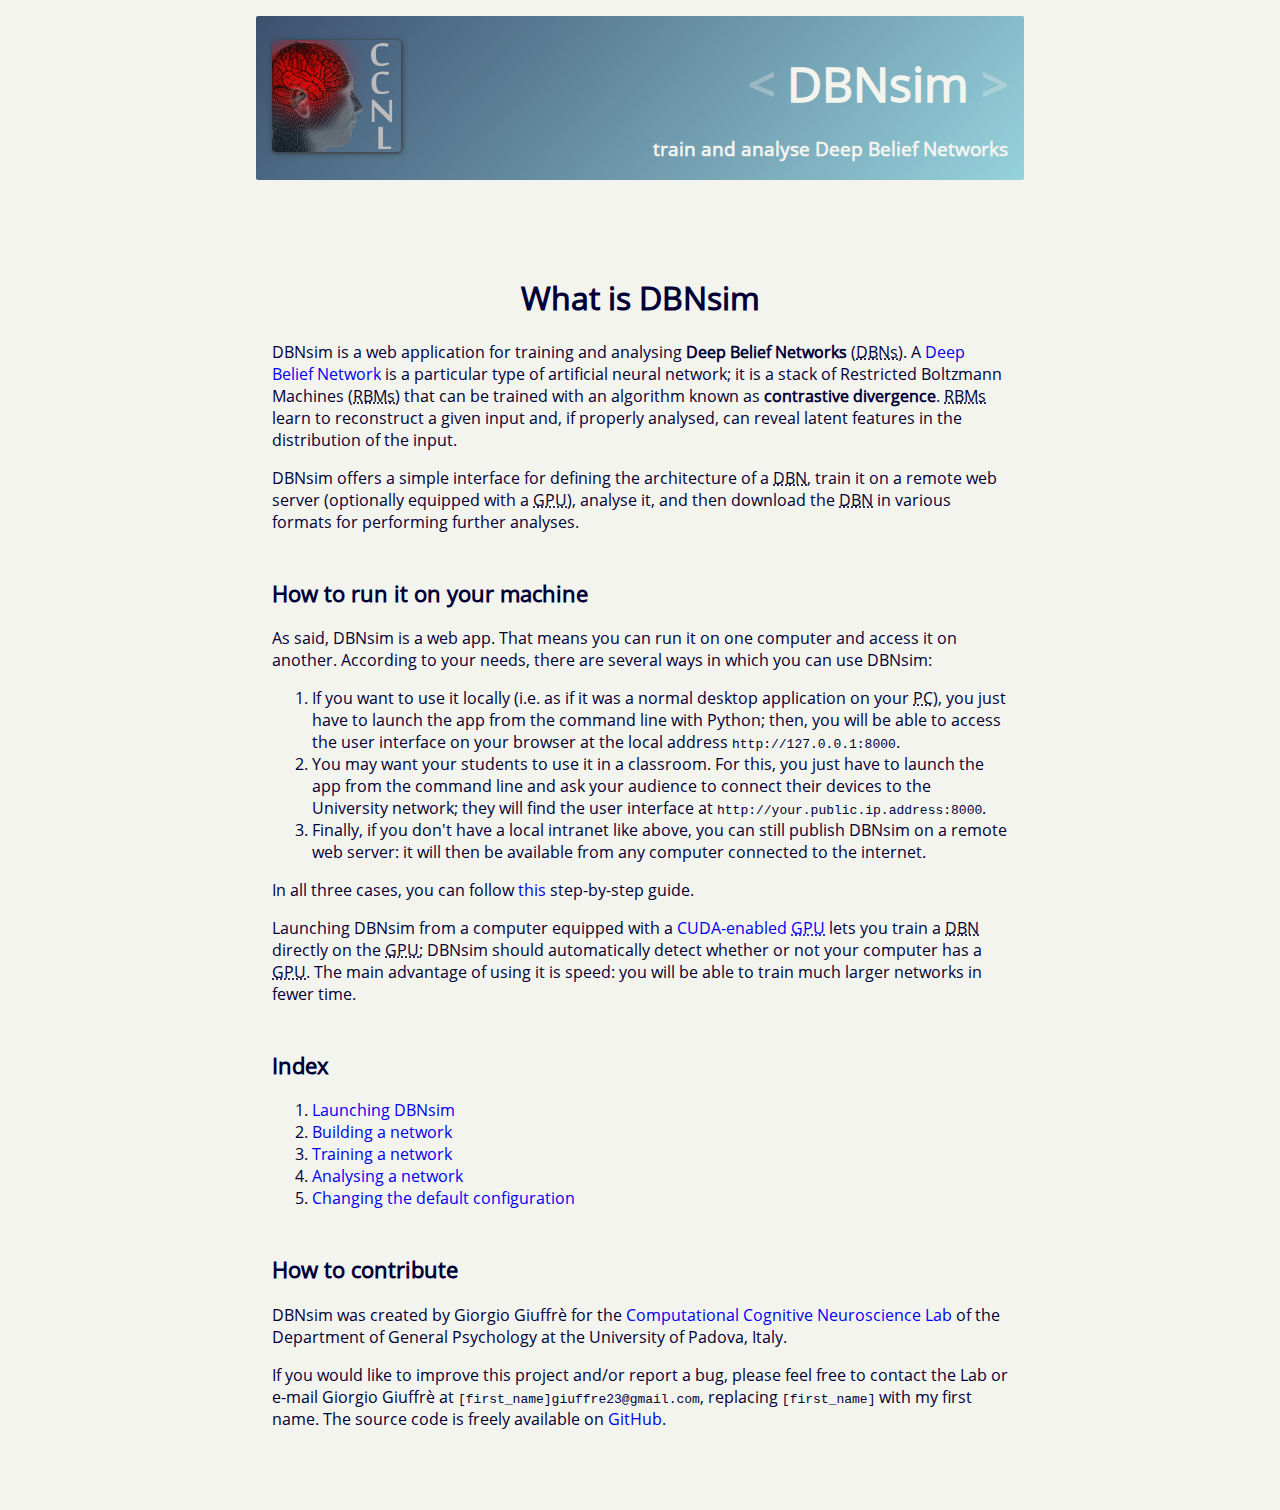
<file: docs/index.html>
<!DOCTYPE html PUBLIC "-//W3C//DTD XHTML 1.0 Strict//EN" "http://www.w3.org/TR/xhtml1/DTD/xhtml1-strict.dtd">

<html xmlns="http://www.w3.org/1999/xhtml" xml:lang="en" lang="en">
<head>
	<title>home - DBNsim</title>
	<meta http-equiv="Content-Type" content="text/html; charset=UTF-8" />
	<meta name="author" content="Giorgio Giuffrè" />
	<meta name="keywords" content="DBNsim, user, manual, docs, documentation, DBN" />
	<meta name="viewport" content="width=device-width, initial-scale=1.0" />
	<link rel="shortcut icon" type="image/x-icon" href="img/CCNL.ico" />
	<link rel="stylesheet" type="text/css" href="main.css" />
	<link rel="next" href="01_launching.html" />
</head>

<body id="index">

	<div id="header">
		<a href="http://ccnl.psy.unipd.it" target="_"><img id="logo" src="img/CCNL_1.png" alt="CCNL logo" /></a>
		<h1>
			<span class="prev">&lt;</span>
			DBNsim
			<a class="next" title="next" href="01_launching.html">&gt;</a>
		</h1>
		<h2>train and analyse Deep Belief Networks</h2>
	</div>

	<div id="content">
		<h1>What is DBNsim</h1>

		<p>DBNsim is a web application for training and analysing <strong>Deep Belief Networks</strong> (<abbr title="Deep Belief Networks">DBNs</abbr>). A <a target="_" href="http://www.scholarpedia.org/article/Deep_belief_networks">Deep Belief Network</a> is a particular type of artificial neural network; it is a stack of Restricted Boltzmann Machines (<abbr title="Restricted Boltzmann Machines">RBMs</abbr>) that can be trained with an algorithm known as <strong>contrastive divergence</strong>. <abbr title="Restricted Boltzmann Machines">RBMs</abbr> learn to reconstruct a given input and, if properly analysed, can reveal latent features in the distribution of the input.</p>
		<p>DBNsim offers a simple interface for defining the architecture of a <abbr title="Deep Belief Network">DBN</abbr>, train it on a remote web server (optionally equipped with a <abbr title="Graphical Processing Unit">GPU</abbr>), analyse it, and then download the <abbr title="Deep Belief Network">DBN</abbr> in various formats for performing further analyses.</p>

		<h2>How to run it on your machine</h2>
		<p>As said, DBNsim is a web app. That means you can run it on one computer and access it on another. According to your needs, there are several ways in which you can use DBNsim:</p>
		<ol>
			<li>If you want to use it locally (i.e. as if it was a normal desktop application on your <abbr title="Personal Computer">PC</abbr>), you just have to launch the app from the command line with Python; then, you will be able to access the user interface on your browser at the local address <code>http://127.0.0.1:8000</code>.</li>
			<li>You may want your students to use it in a classroom. For this, you just have to launch the app from the command line and ask your audience to connect their devices to the University network; they will find the user interface at <code>http://your.public.ip.address:8000</code>.</li>
			<li>Finally, if you don't have a local intranet like above, you can still publish DBNsim on a remote web server: it will then be available from any computer connected to the internet.</li>
		</ol>
		<p>In all three cases, you can follow <a href="01_launching.html#install">this</a> step-by-step guide.</p>
		<p>Launching DBNsim from a computer equipped with a <a target="_" href="https://en.wikipedia.org/wiki/CUDA">CUDA-enabled <abbr title="Graphical Processing Unit">GPU</abbr></a> lets you train a <abbr title="Deep Belief Network">DBN</abbr> directly on the <abbr title="Graphical Processing Unit">GPU</abbr>; DBNsim should automatically detect whether or not your computer has a <abbr title="Graphical Processing Unit">GPU</abbr>. The main advantage of using it is speed: you will be able to train much larger networks in fewer time.</p>

		<h2>Index</h2>
		<ol id="nav">
			<li><a href="01_launching.html">Launching DBNsim</a></li>
			<li><a href="02_building.html">Building a network</a></li>
			<li><a href="03_training.html">Training a network</a></li>
			<li><a href="04_analysing.html">Analysing a network</a></li>
			<li><a href="05_admin.html">Changing the default configuration</a></li>
		</ol>

		<h2>How to contribute</h2>
		<p>DBNsim was created by Giorgio Giuffrè for the <a href="http://ccnl.psy.unipd.it" target="_">Computational Cognitive Neuroscience Lab</a> of the Department of General Psychology at the University of Padova, Italy.</p>
		<p>If you would like to improve this project and/or report a bug, please feel free to contact the Lab or e-mail Giorgio Giuffrè at <code>[first_name]giuffre23@gmail.com</code>, replacing <code>[first_name]</code> with my first name. The source code is freely available on <a href="https://github.com/ggiuffre/DBNsim">GitHub</a>.</p>
	</div>

</body>
</html>
</file>
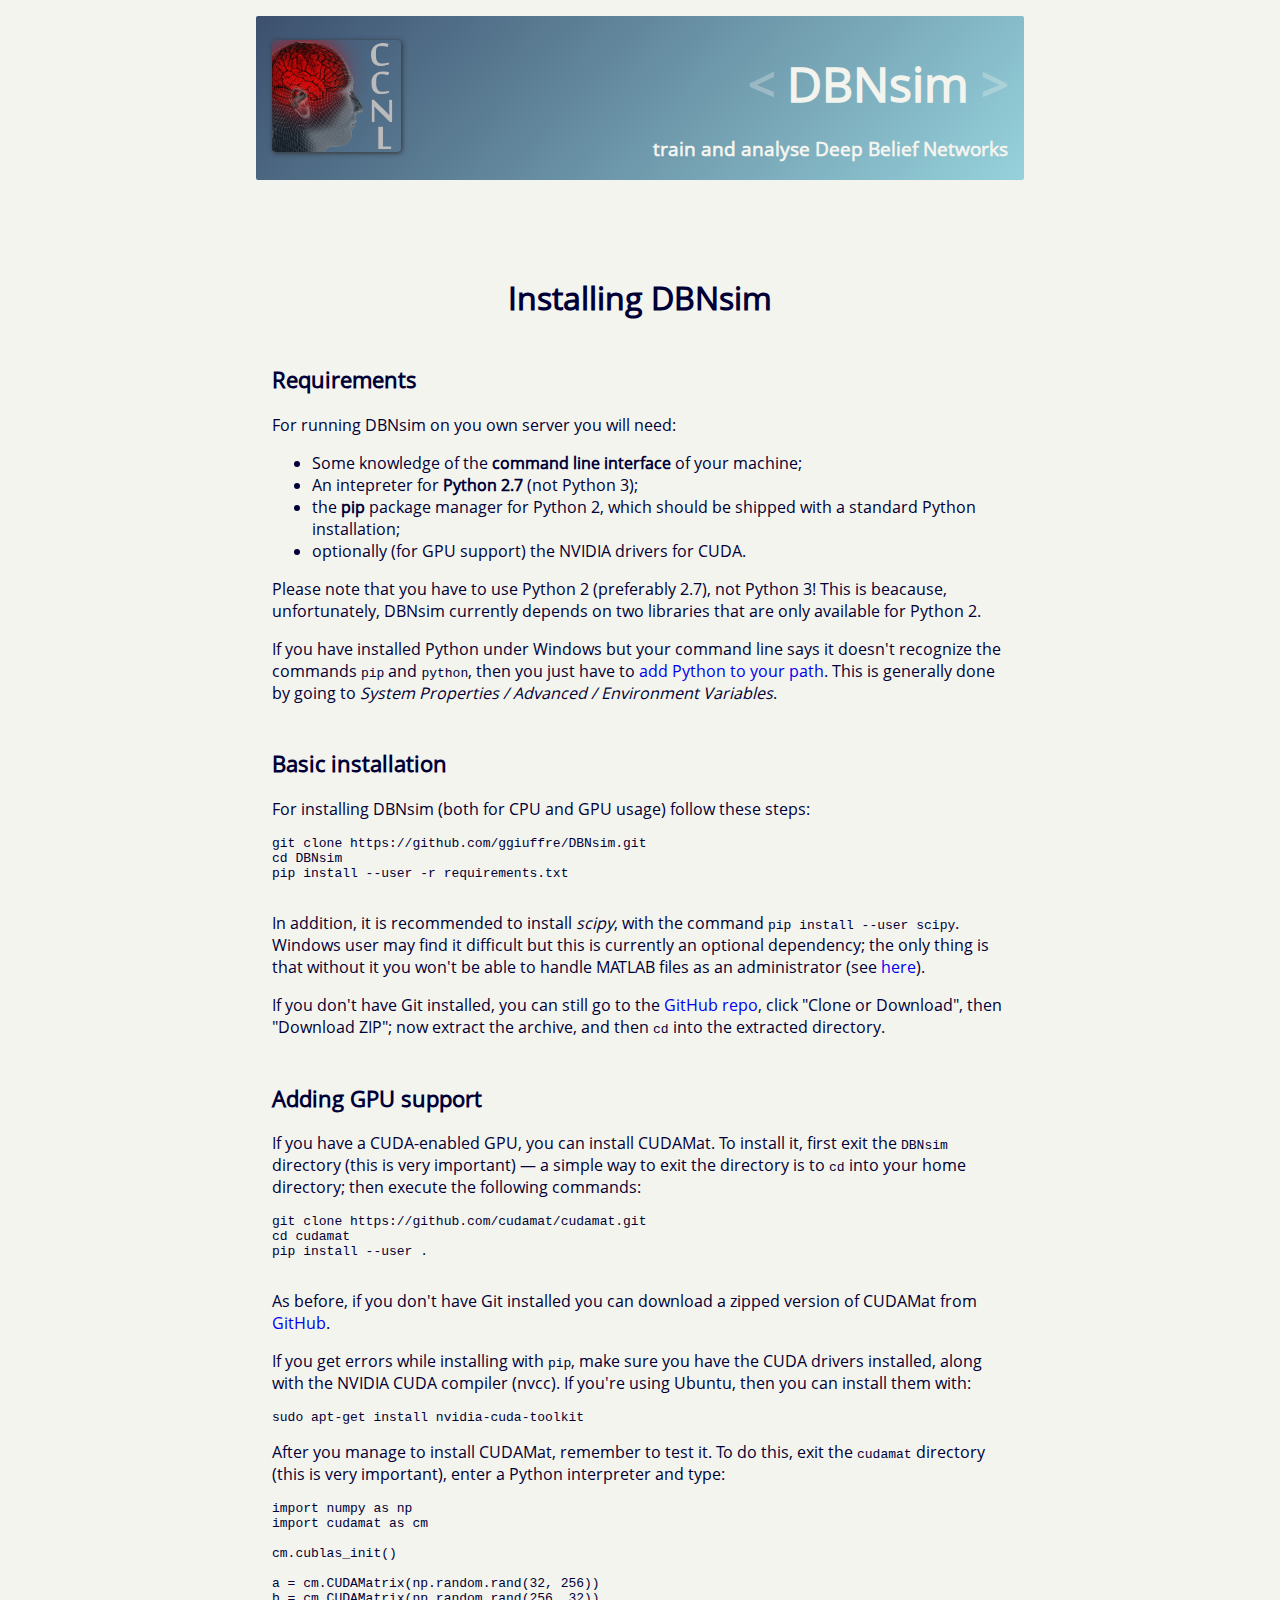
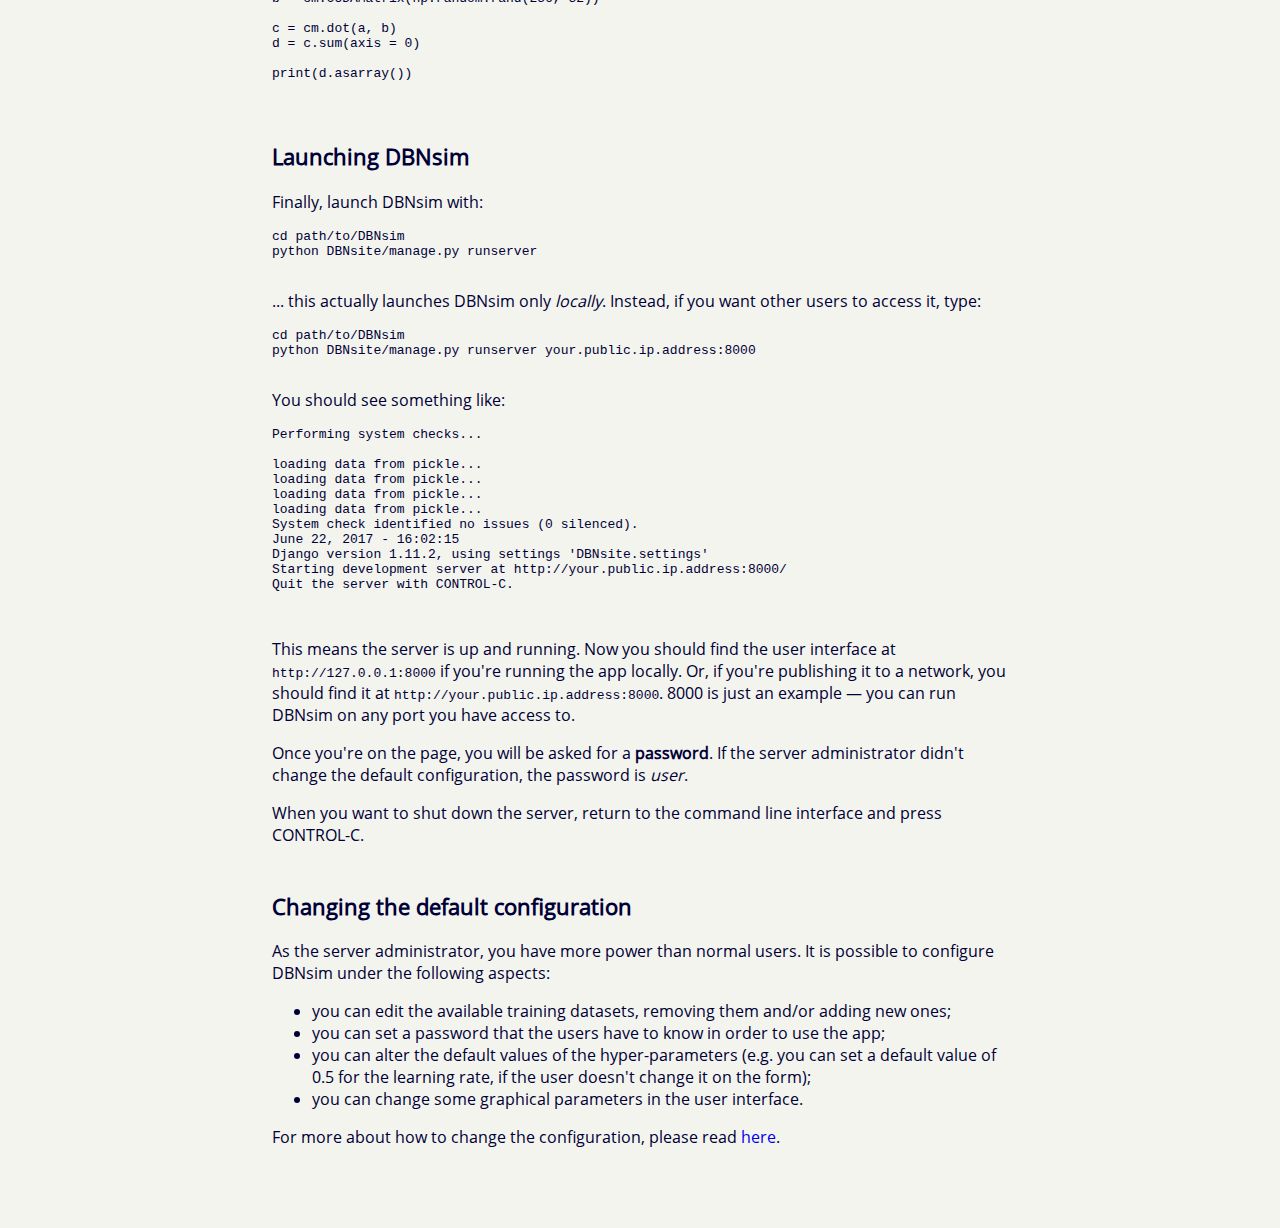
<file: docs/01_launching.html>
<?xml version="1.0" encoding="UTF-8"?>
<!DOCTYPE html PUBLIC "-//W3C//DTD XHTML 1.0 Strict//EN" "http://www.w3.org/TR/xhtml1/DTD/xhtml1-strict.dtd">

<html xmlns="http://www.w3.org/1999/xhtml" xml:lang="en" lang="en">
<head>
	<title>Installation - DBNsim</title>
	<meta http-equiv="Content-Type" content="text/html; charset=UTF-8" />
	<meta name="author" content="FIUP" />
	<meta name="keywords" content="DBNsim, user, manual, docs, install, DBN" />
	<meta name="viewport" content="width=device-width, initial-scale=1.0" />
	<link rel="shortcut icon" type="image/x-icon" href="img/CCNL.ico" />
	<link rel="stylesheet" type="text/css" href="main.css" />
	<link rel="next" href="02_building.html" />
</head>

<body>

	<div id="header">
		<a href="http://ccnl.psy.unipd.it" target="_"><img id="logo" src="img/CCNL_1.png" alt="CCNL logo" /></a>
		<h1>
			<a class="prev" title="previous" href="index.html">&lt;</a>
			<a href="index.html" title="Home">DBNsim</a>
			<a class="next" title="next" href="02_building.html">&gt;</a>
		</h1>
		<h2>train and analyse Deep Belief Networks</h2>
	</div>

	<div id="content">
		<h1>Installing DBNsim</h1>

		<h2>Requirements</h2>
		<p>For running DBNsim on you own server you will need:</p>
		<ul>
			<li>Some knowledge of the <strong>command line interface</strong> of your machine;</li>
			<li>An intepreter for <strong>Python 2.7</strong> (not Python 3);</li>
			<li>the <strong>pip</strong> package manager for Python 2, which should be shipped with a standard Python installation;</li>
			<li>optionally (for GPU support) the NVIDIA drivers for CUDA.</li>
		</ul>
		<p>Please note that you have to use Python 2 (preferably 2.7), not Python 3! This is beacause, unfortunately, DBNsim currently depends on two libraries that are only available for Python 2.</p>
		<p>If you have installed Python under Windows but your command line says it doesn't recognize the commands <code>pip</code> and <code>python</code>, then you just have to <a href="https://www.google.com/search?q=windows+add+python+path+-pythonpath" target="_">add Python to your path</a>. This is generally done by going to <em>System Properties / Advanced / Environment Variables</em>.</p>

		<h2 id="install">Basic installation</h2>
		<p>For installing DBNsim (both for CPU and GPU usage) follow these steps:</p>
		<pre>
git clone https://github.com/ggiuffre/DBNsim.git
cd DBNsim
pip install --user -r requirements.txt
		</pre>
		<p>In addition, it is recommended to install <em>scipy</em>, with the command <code>pip install --user scipy</code>. Windows user may find it difficult but this is currently an optional dependency; the only thing is that without it you won't be able to handle MATLAB files as an administrator (see <a href="05_admin.html">here</a>).</p>
		<p>If you don't have Git installed, you can still go to the <a target="_" href="https://github.com/ggiuffre/DBNsim">GitHub repo</a>, click &quot;Clone or Download&quot;, then &quot;Download ZIP&quot;; now extract the archive, and then <code>cd</code> into the extracted directory.</p>

		<h2>Adding GPU support</h2>
		<p>If you have a CUDA-enabled GPU, you can install CUDAMat. To install it, first exit the <code>DBNsim</code> directory (this is very important) &mdash; a simple way to exit the directory is to <code>cd</code> into your home directory; then execute the following commands:</p>
		<pre>
git clone https://github.com/cudamat/cudamat.git
cd cudamat
pip install --user .
		</pre>
		<p>As before, if you don't have Git installed you can download a zipped version of CUDAMat from <a target="_" href="https://github.com/cudamat/cudamat">GitHub</a>.</p>
		<p>If you get errors while installing with <code>pip</code>, make sure you have the CUDA drivers installed, along with the NVIDIA CUDA compiler (nvcc). If you're using Ubuntu, then you can install them with:</p>
		<pre>sudo apt-get install nvidia-cuda-toolkit</pre>
		<p>After you manage to install CUDAMat, remember to test it. To do this, exit the <code>cudamat</code> directory (this is very important), enter a Python interpreter and type:</p>
		<pre>
import numpy as np
import cudamat as cm

cm.cublas_init()

a = cm.CUDAMatrix(np.random.rand(32, 256))
b = cm.CUDAMatrix(np.random.rand(256, 32))

c = cm.dot(a, b)
d = c.sum(axis = 0)

print(d.asarray())
		</pre>

		<h2>Launching DBNsim</h2>
		<p>Finally, launch DBNsim with:</p>
		<pre>
cd path/to/DBNsim
python DBNsite/manage.py runserver
		</pre>
		<p>... this actually launches DBNsim only <em>locally</em>. Instead, if you want other users to access it, type:</p>
		<pre>
cd path/to/DBNsim
python DBNsite/manage.py runserver your.public.ip.address:8000
		</pre>
		<p>You should see something like:</p>
		<pre>
Performing system checks...

loading data from pickle...
loading data from pickle...
loading data from pickle...
loading data from pickle...
System check identified no issues (0 silenced).
June 22, 2017 - 16:02:15
Django version 1.11.2, using settings 'DBNsite.settings'
Starting development server at http://your.public.ip.address:8000/
Quit the server with CONTROL-C.

		</pre>
		<p>This means the server is up and running. Now you should find the user interface at <code>http://127.0.0.1:8000</code> if you're running the app locally. Or, if you're publishing it to a network, you should find it at <code>http://your.public.ip.address:8000</code>. 8000 is just an example &mdash; you can run DBNsim on any port you have access to.</p>
		<p>Once you're on the page, you will be asked for a <strong>password</strong>. If the server administrator didn't change the default configuration, the password is <em>user</em>.</p>
		<p>When you want to shut down the server, return to the command line interface and press CONTROL-C.</p>

		<h2>Changing the default configuration</h2>
		<p>As the server administrator, you have more power than normal users. It is possible to configure DBNsim under the following aspects:</p>
		<ul>
			<li>you can edit the available training datasets, removing them and/or adding new ones;</li>
			<li>you can set a password that the users have to know in order to use the app;</li>
			<li>you can alter the default values of the hyper-parameters (e.g. you can set a default value of 0.5 for the learning rate, if the user doesn't change it on the form);</li>
			<li>you can change some graphical parameters in the user interface.</li>
		</ul>
		<p>For more about how to change the configuration, please read <a href="05_admin.html">here</a>.</p>
	</div>

</body>
</html>
</file>
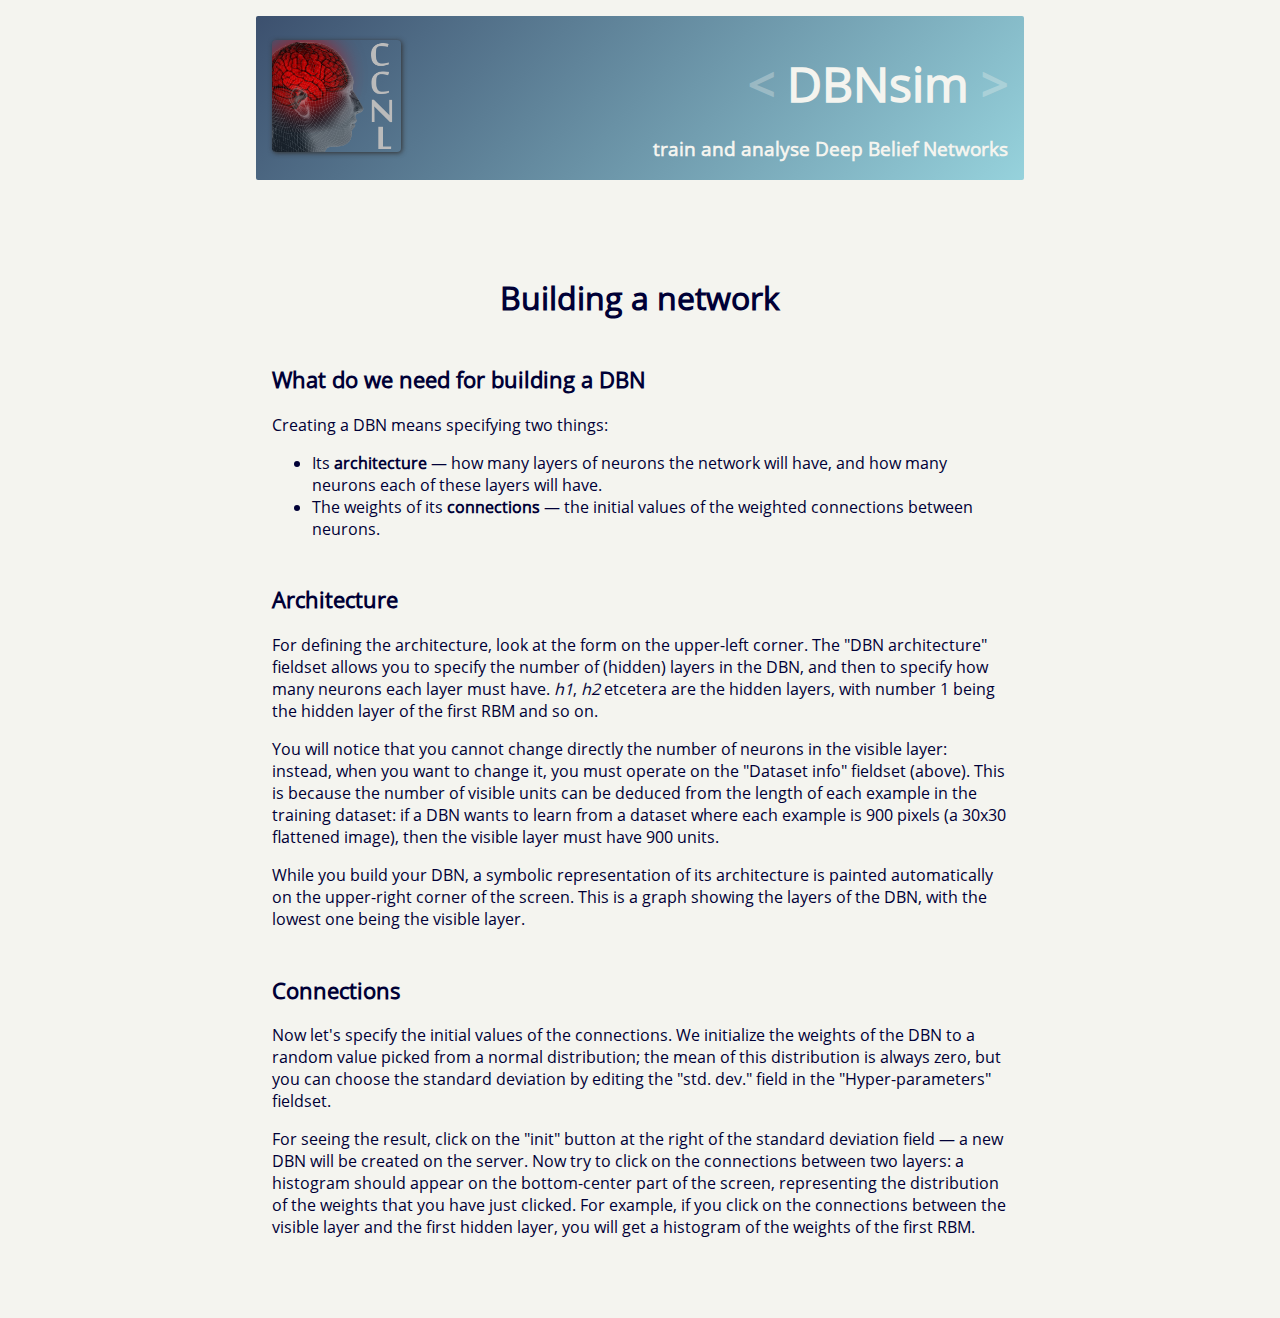
<file: docs/02_building.html>
<?xml version="1.0" encoding="UTF-8"?>
<!DOCTYPE html PUBLIC "-//W3C//DTD XHTML 1.0 Strict//EN" "http://www.w3.org/TR/xhtml1/DTD/xhtml1-strict.dtd">

<html xmlns="http://www.w3.org/1999/xhtml" xml:lang="en" lang="en">
<head>
	<title>Building a network - DBNsim</title>
	<meta http-equiv="Content-Type" content="text/html; charset=UTF-8" />
	<meta name="author" content="FIUP" />
	<meta name="keywords" content="DBNsim, user, manual, docs, build, DBN" />
	<meta name="viewport" content="width=device-width, initial-scale=1.0" />
	<link rel="shortcut icon" type="image/x-icon" href="img/CCNL.ico" />
	<link rel="stylesheet" type="text/css" href="main.css" />
	<link rel="prev" href="01_launching.html" />
	<link rel="next" href="03_training.html" />
</head>

<body>

	<div id="header">
		<a href="http://ccnl.psy.unipd.it" target="_"><img id="logo" src="img/CCNL_1.png" alt="CCNL logo" /></a>
		<h1>
			<a class="prev" title="previous" href="01_launching.html">&lt;</a>
			<a href="index.html" title="Home">DBNsim</a>
			<a class="next" title="next" href="03_training.html">&gt;</a>
		</h1>
		<h2>train and analyse Deep Belief Networks</h2>
	</div>

	<div id="content">
		<h1>Building a network</h1>

		<h2>What do we need for building a DBN</h2>
		<p>Creating a DBN means specifying two things:</p>
		<ul>
			<li>Its <strong>architecture</strong> &mdash; how many layers of neurons the network will have, and how many neurons each of these layers will have.</li>
			<li>The weights of its <strong>connections</strong> &mdash; the initial values of the weighted connections between neurons.</li>
		</ul>

		<h2>Architecture</h2>
		<p>For defining the architecture, look at the form on the upper-left corner. The &quot;DBN architecture&quot; fieldset allows you to specify the number of (hidden) layers in the DBN, and then to specify how many neurons each layer must have. <em>h1</em>, <em>h2</em> etcetera are the hidden layers, with number 1 being the hidden layer of the first RBM and so on.</p>
		<p>You will notice that you cannot change directly the number of neurons in the visible layer: instead, when you want to change it, you must operate on the &quot;Dataset info&quot; fieldset (above). This is because the number of visible units can be deduced from the length of each example in the training dataset: if a DBN wants to learn from a dataset where each example is 900 pixels (a 30x30 flattened image), then the visible layer must have 900 units.</p>
		<p>While you build your DBN, a symbolic representation of its architecture is painted automatically on the upper-right corner of the screen. This is a graph showing the layers of the DBN, with the lowest one being the visible layer.</p>

		<h2>Connections</h2>
		<p>Now let's specify the initial values of the connections. We initialize the weights of the DBN to a random value picked from a normal distribution; the mean of this distribution is always zero, but you can choose the standard deviation by editing the &quot;std. dev.&quot; field in the &quot;Hyper-parameters&quot; fieldset.</p>
		<p>For seeing the result, click on the &quot;init&quot; button at the right of the standard deviation field &mdash; a new DBN will be created on the server. Now try to click on the connections between two layers: a histogram should appear on the bottom-center part of the screen, representing the distribution of the weights that you have just clicked. For example, if you click on the connections between the visible layer and the first hidden layer, you will get a histogram of the weights of the first RBM.</p>
	</div>

</body>
</html>
</file>
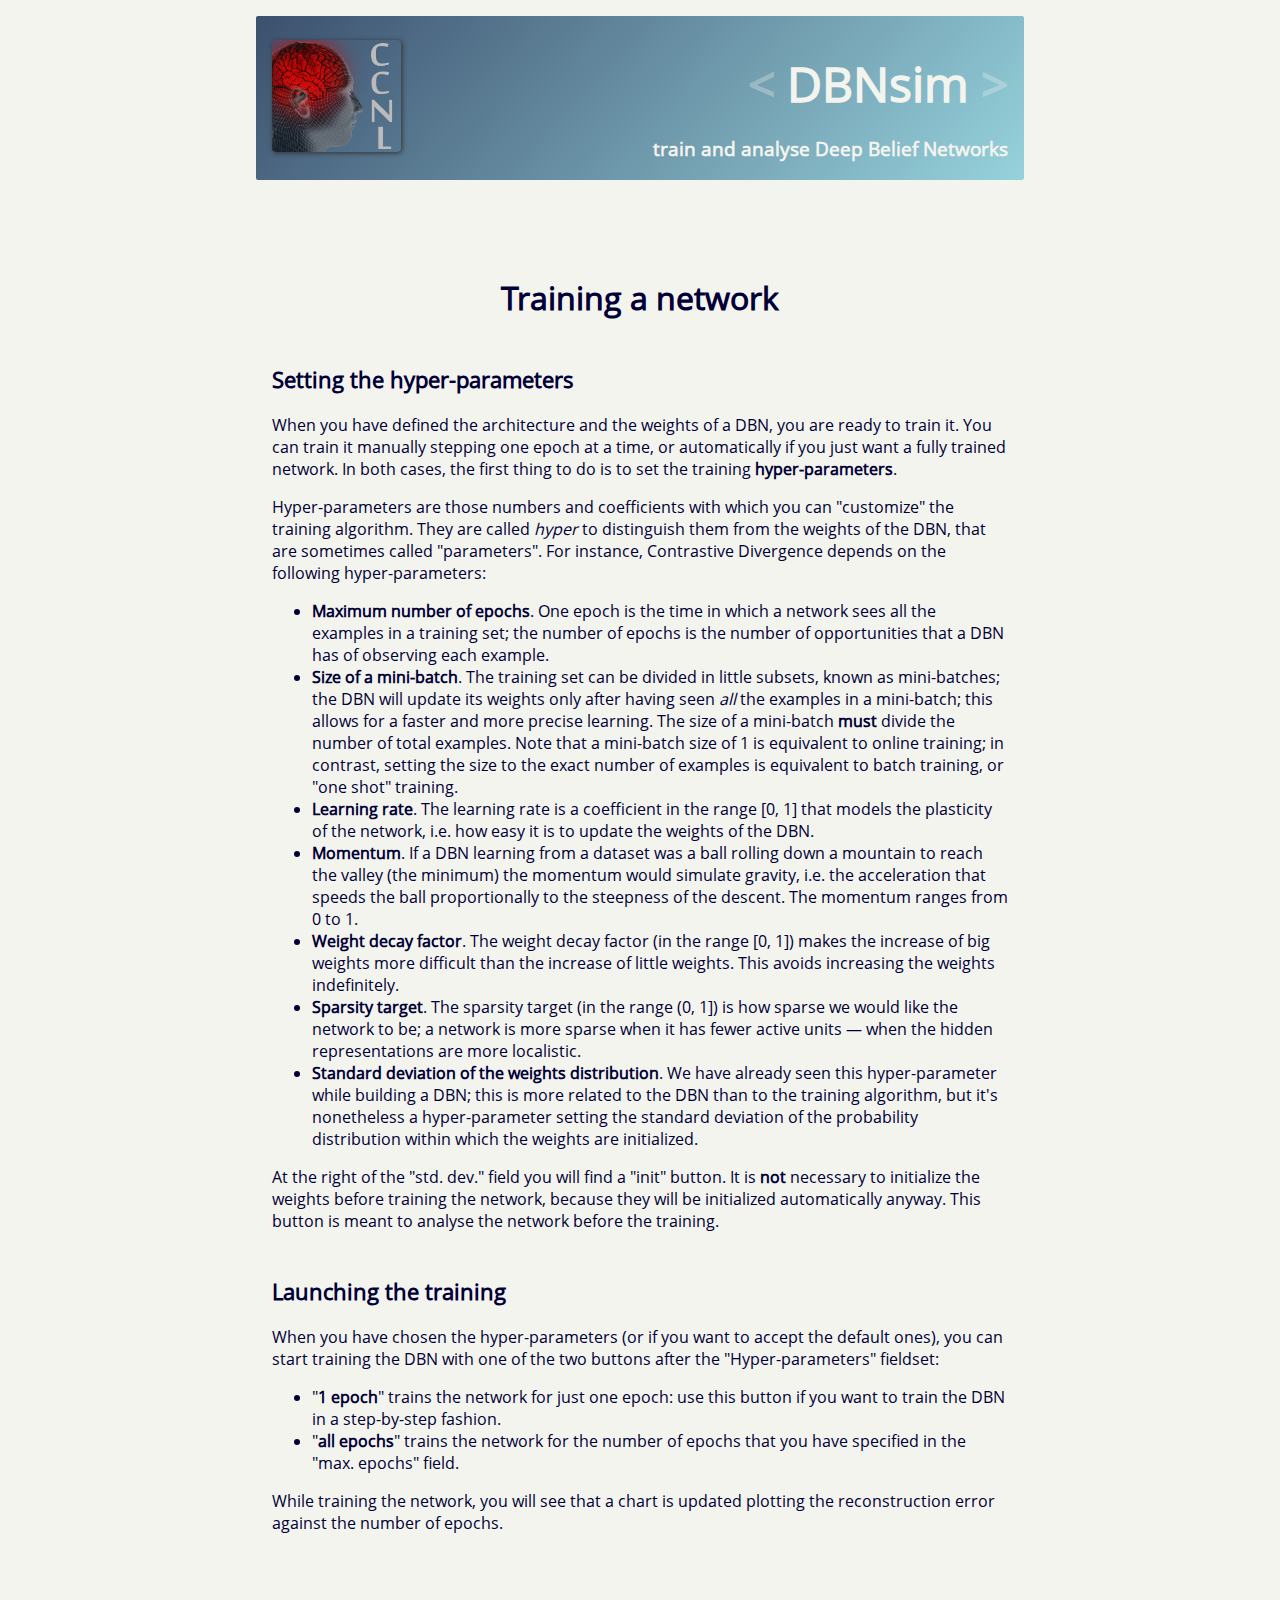
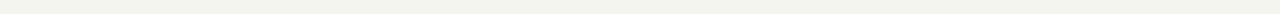
<file: docs/03_training.html>
<?xml version="1.0" encoding="UTF-8"?>
<!DOCTYPE html PUBLIC "-//W3C//DTD XHTML 1.0 Strict//EN" "http://www.w3.org/TR/xhtml1/DTD/xhtml1-strict.dtd">

<html xmlns="http://www.w3.org/1999/xhtml" xml:lang="en" lang="en">
<head>
	<title>Training a network - DBNsim</title>
	<meta http-equiv="Content-Type" content="text/html; charset=UTF-8" />
	<meta name="author" content="FIUP" />
	<meta name="keywords" content="DBNsim, user, manual, docs, train, DBN" />
	<meta name="viewport" content="width=device-width, initial-scale=1.0" />
	<link rel="shortcut icon" type="image/x-icon" href="img/CCNL.ico" />
	<link rel="stylesheet" type="text/css" href="main.css" />
	<link rel="prev" href="02_building.html" />
	<link rel="next" href="04_analysing.html" />
</head>

<body>

	<div id="header">
		<a href="http://ccnl.psy.unipd.it" target="_"><img id="logo" src="img/CCNL_1.png" alt="CCNL logo" /></a>
		<h1>
			<a class="prev" title="previous" href="02_building.html">&lt;</a>
			<a href="index.html" title="Home">DBNsim</a>
			<a class="next" title="next" href="04_analysing.html">&gt;</a>
		</h1>
		<h2>train and analyse Deep Belief Networks</h2>
	</div>

	<div id="content">
		<h1>Training a network</h1>

		<h2>Setting the hyper-parameters</h2>
		<p>When you have defined the architecture and the weights of a DBN, you are ready to train it. You can train it manually stepping one epoch at a time, or automatically if you just want a fully trained network. In both cases, the first thing to do is to set the training <strong>hyper-parameters</strong>.</p>
		<p>Hyper-parameters are those numbers and coefficients with which you can &quot;customize&quot; the training algorithm. They are called <em>hyper</em> to distinguish them from the weights of the DBN, that are sometimes called &quot;parameters&quot;. For instance, Contrastive Divergence depends on the following hyper-parameters:</p>
		<ul>
			<li><strong>Maximum number of epochs</strong>. One epoch is the time in which a network sees all the examples in a training set; the number of epochs is the number of opportunities that a DBN has of observing each example.</li>
			<li><strong>Size of a mini-batch</strong>. The training set can be divided in little subsets, known as mini-batches; the DBN will update its weights only after having seen <em>all</em> the examples in a mini-batch; this allows for a faster and more precise learning. The size of a mini-batch <strong>must</strong> divide the number of total examples. Note that a mini-batch size of 1 is equivalent to online training; in contrast, setting the size to the exact number of examples is equivalent to batch training, or &quot;one shot&quot; training.</li>
			<li><strong>Learning rate</strong>. The learning rate is a coefficient in the range [0, 1] that models the plasticity of the network, i.e. how easy it is to update the weights of the DBN.</li>
			<li><strong>Momentum</strong>. If a DBN learning from a dataset was a ball rolling down a mountain to reach the valley (the minimum) the momentum would simulate gravity, i.e. the acceleration that speeds the ball proportionally to the steepness of the descent. The momentum ranges from 0 to 1.</li>
			<li><strong>Weight decay factor</strong>. The weight decay factor (in the range [0, 1]) makes the increase of big weights more difficult than the increase of little weights. This avoids increasing the weights indefinitely.</li>
			<li><strong>Sparsity target</strong>. The sparsity target (in the range (0, 1]) is how sparse we would like the network to be; a network is more sparse when it has fewer active units &mdash; when the hidden representations are more localistic.</li>
			<li><strong>Standard deviation of the weights distribution</strong>. We have already seen this hyper-parameter while building a DBN; this is more related to the DBN than to the training algorithm, but it's nonetheless a hyper-parameter setting the standard deviation of the probability distribution within which the weights are initialized.</li>
		</ul>
		<p>At the right of the &quot;std. dev.&quot; field you will find a &quot;init&quot; button. It is <strong>not</strong> necessary to initialize the weights before training the network, because they will be initialized automatically anyway. This button is meant to analyse the network before the training.</p>

		<h2>Launching the training</h2>
		<p>When you have chosen the hyper-parameters (or if you want to accept the default ones), you can start training the DBN with one of the two buttons after the &quot;Hyper-parameters&quot; fieldset:</p>
		<ul>
			<li>&quot;<strong>1 epoch</strong>&quot; trains the network for just one epoch: use this button if you want to train the DBN in a step-by-step fashion.</li>
			<li>&quot;<strong>all epochs</strong>&quot; trains the network for the number of epochs that you have specified in the &quot;max. epochs&quot; field.</li>
		</ul>
		<p>While training the network, you will see that a chart is updated plotting the reconstruction error against the number of epochs.</p>
	</div>

</body>
</html>
</file>
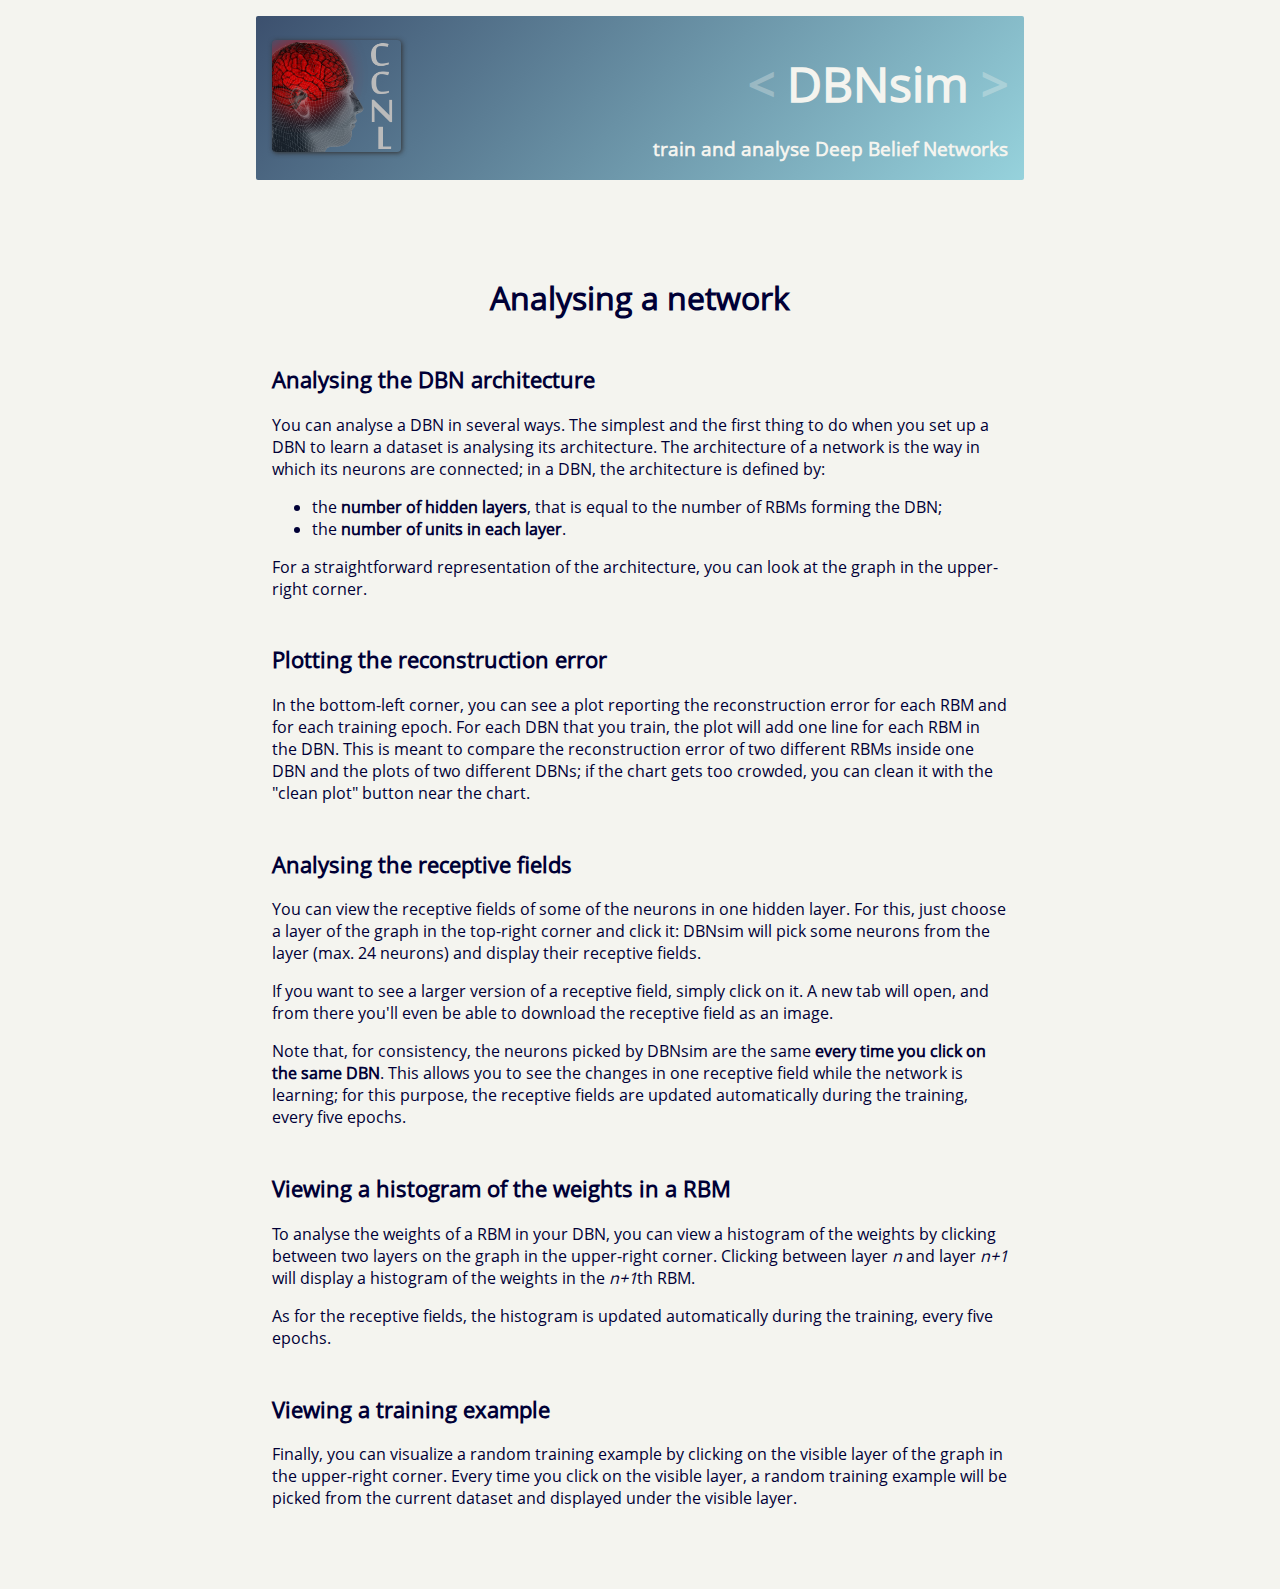
<file: docs/04_analysing.html>
<?xml version="1.0" encoding="UTF-8"?>
<!DOCTYPE html PUBLIC "-//W3C//DTD XHTML 1.0 Strict//EN" "http://www.w3.org/TR/xhtml1/DTD/xhtml1-strict.dtd">

<html xmlns="http://www.w3.org/1999/xhtml" xml:lang="en" lang="en">
<head>
	<title>Analysing a network - DBNsim</title>
	<meta http-equiv="Content-Type" content="text/html; charset=UTF-8" />
	<meta name="author" content="FIUP" />
	<meta name="keywords" content="DBNsim, user, manual, docs, analyse, DBN" />
	<meta name="viewport" content="width=device-width, initial-scale=1.0" />
	<link rel="shortcut icon" type="image/x-icon" href="img/CCNL.ico" />
	<link rel="stylesheet" type="text/css" href="main.css" />
	<link rel="prev" href="03_training.html" />
	<link rel="next" href="05_admin.html" />
</head>

<body>

	<div id="header">
		<a href="http://ccnl.psy.unipd.it" target="_"><img id="logo" src="img/CCNL_1.png" alt="CCNL logo" /></a>
		<h1>
			<a class="prev" title="previous" href="03_training.html">&lt;</a>
			<a href="index.html" title="Home">DBNsim</a>
			<a class="next" title="next" href="05_admin.html">&gt;</a>
		</h1>
		<h2>train and analyse Deep Belief Networks</h2>
	</div>

	<div id="content">
		<h1>Analysing a network</h1>

		<h2>Analysing the DBN architecture</h2>
		<p>You can analyse a DBN in several ways. The simplest and the first thing to do when you set up a DBN to learn a dataset is analysing its architecture. The architecture of a network is the way in which its neurons are connected; in a DBN, the architecture is defined by:</p>
		<ul>
			<li>the <strong>number of hidden layers</strong>, that is equal to the number of RBMs forming the DBN;</li>
			<li>the <strong>number of units in each layer</strong>.</li>
		</ul>
		<p>For a straightforward representation of the architecture, you can look at the graph in the upper-right corner.</p>

		<h2>Plotting the reconstruction error</h2>
		<p>In the bottom-left corner, you can see a plot reporting the reconstruction error for each RBM and for each training epoch. For each DBN that you train, the plot will add one line for each RBM in the DBN. This is meant to compare the reconstruction error of two different RBMs inside one DBN and the plots of two different DBNs; if the chart gets too crowded, you can clean it with the &quot;clean plot&quot; button near the chart.</p>

		<h2>Analysing the receptive fields</h2>
		<p>You can view the receptive fields of some of the neurons in one hidden layer. For this, just choose a layer of the graph in the top-right corner and click it: DBNsim will pick some neurons from the layer (max. 24 neurons) and display their receptive fields.</p>
		<p>If you want to see a larger version of a receptive field, simply click on it. A new tab will open, and from there you'll even be able to download the receptive field as an image.</p>
		<p>Note that, for consistency, the neurons picked by DBNsim are the same <strong>every time you click on the same DBN</strong>. This allows you to see the changes in one receptive field while the network is learning; for this purpose, the receptive fields are updated automatically during the training, every five epochs.</p>

		<h2>Viewing a histogram of the weights in a RBM</h2>
		<p>To analyse the weights of a RBM in your DBN, you can view a histogram of the weights by clicking between two layers on the graph in the upper-right corner. Clicking between layer <var>n</var> and layer <var>n+1</var> will display a histogram of the weights in the <var>n+1</var>th RBM.</p>
		<p>As for the receptive fields, the histogram is updated automatically during the training, every five epochs.</p>

		<h2>Viewing a training example</h2>
		<p>Finally, you can visualize a random training example by clicking on the visible layer of the graph in the upper-right corner. Every time you click on the visible layer, a random training example will be picked from the current dataset and displayed under the visible layer.</p>
	</div>

</body>
</html>
</file>
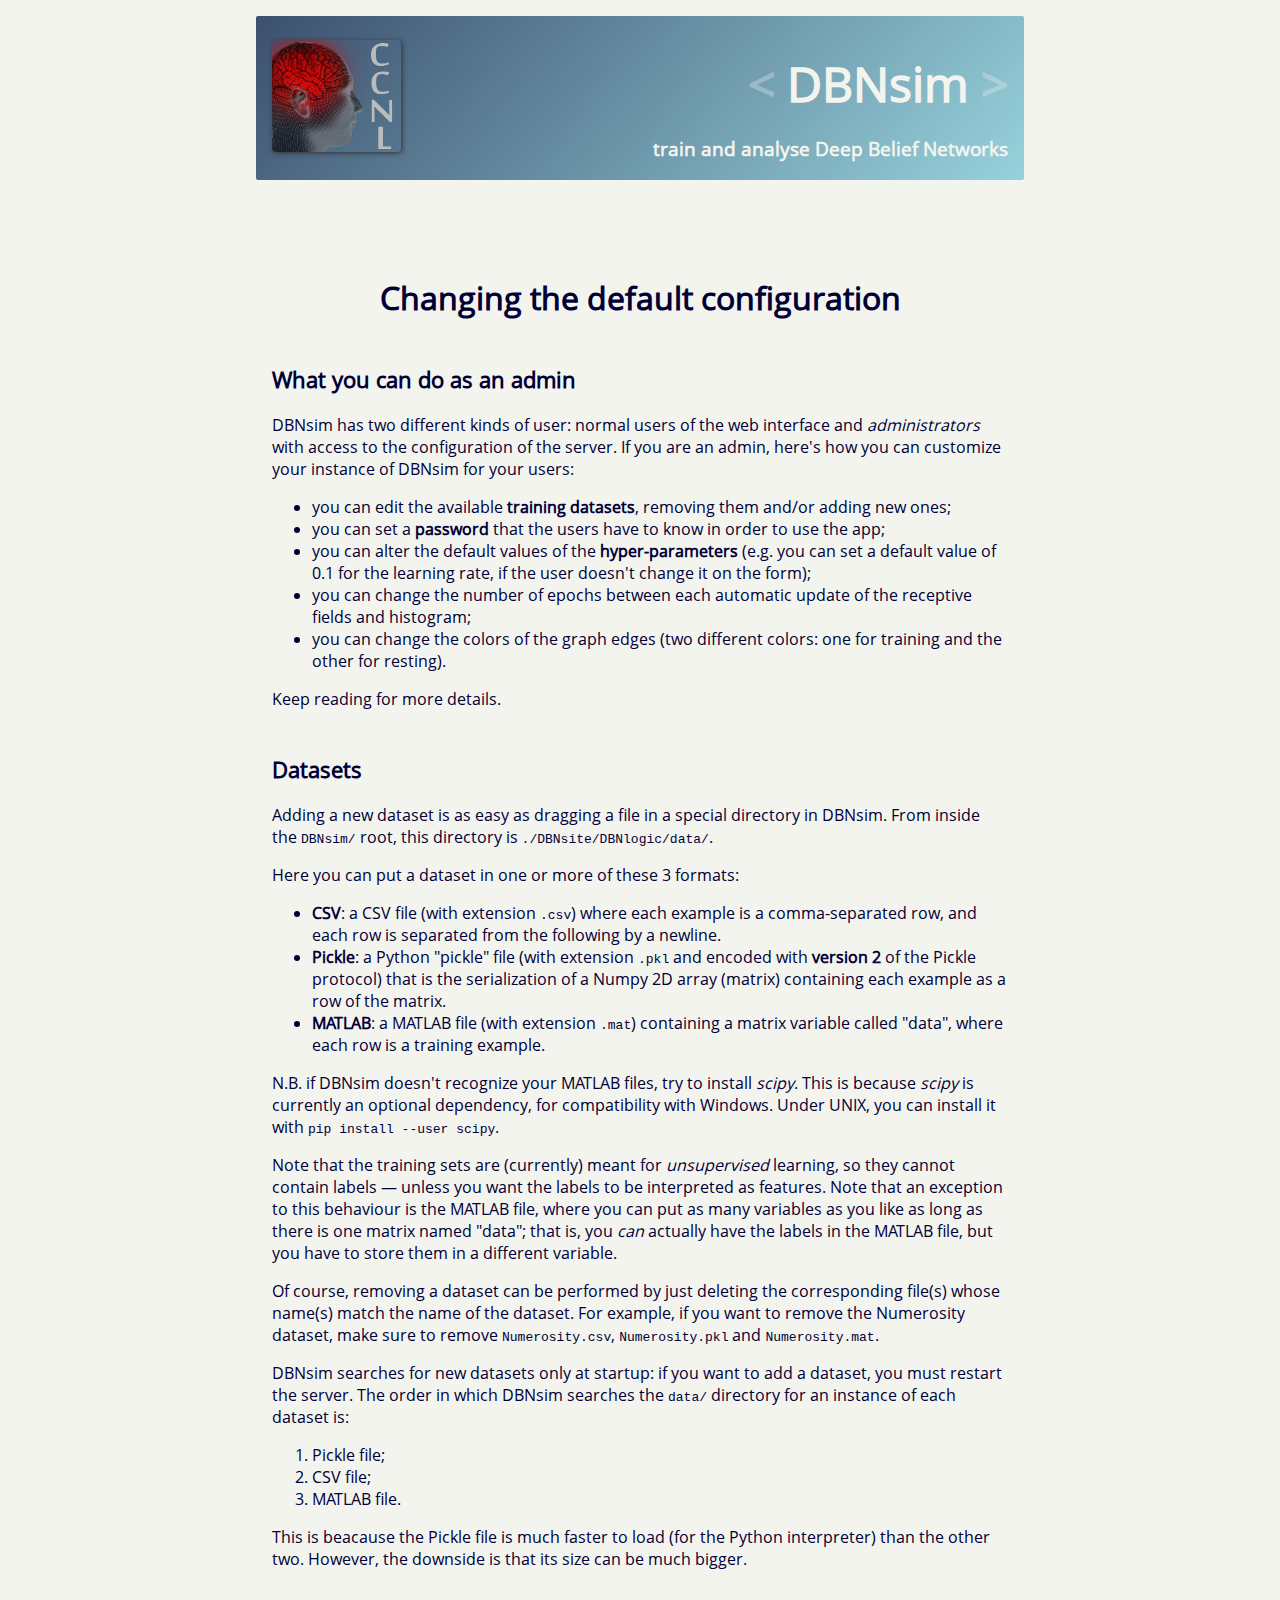
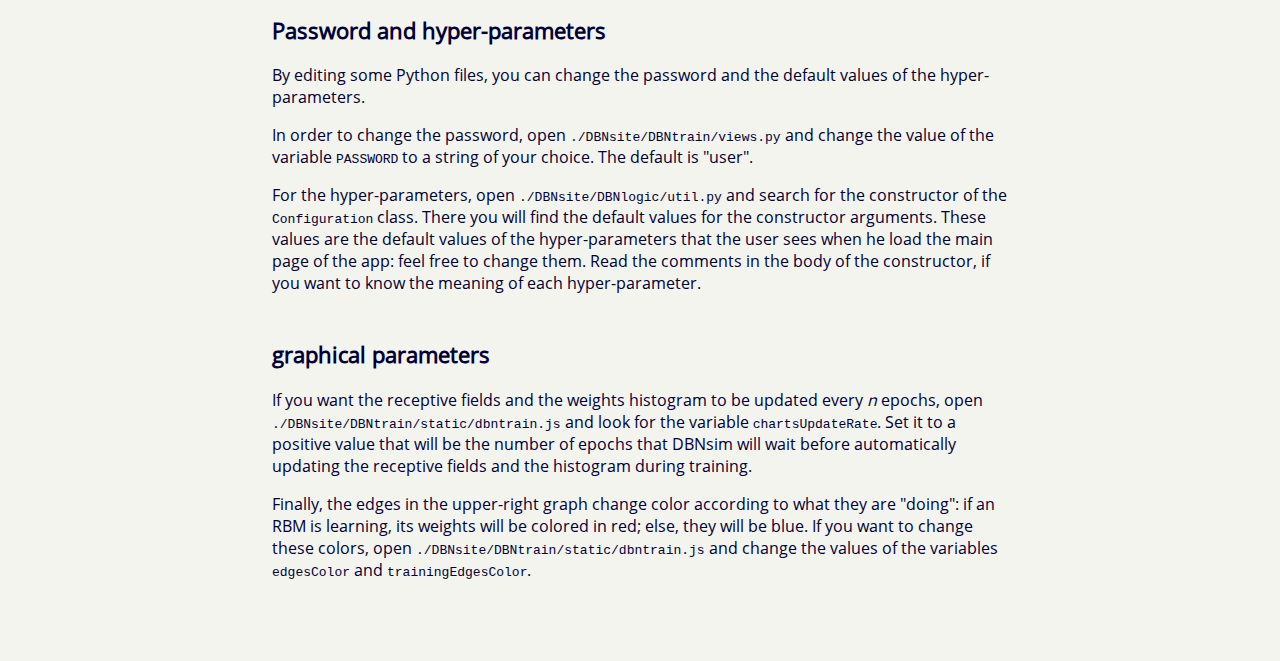
<file: docs/05_admin.html>
<?xml version="1.0" encoding="UTF-8"?>
<!DOCTYPE html PUBLIC "-//W3C//DTD XHTML 1.0 Strict//EN" "http://www.w3.org/TR/xhtml1/DTD/xhtml1-strict.dtd">

<html xmlns="http://www.w3.org/1999/xhtml" xml:lang="en" lang="en">
<head>
	<title>Changing the default configuration - DBNsim</title>
	<meta http-equiv="Content-Type" content="text/html; charset=UTF-8" />
	<meta name="author" content="FIUP" />
	<meta name="keywords" content="DBNsim, user, manual, docs, configuration, DBN" />
	<meta name="viewport" content="width=device-width, initial-scale=1.0" />
	<link rel="shortcut icon" type="image/x-icon" href="img/CCNL.ico" />
	<link rel="stylesheet" type="text/css" href="main.css" />
	<link rel="prev" href="04_analysing.html" />
</head>

<body>

	<div id="header">
		<a href="http://ccnl.psy.unipd.it" target="_"><img id="logo" src="img/CCNL_1.png" alt="CCNL logo" /></a>
		<h1>
			<a class="prev" title="previous" href="04_analysing.html">&lt;</a>
			<a href="index.html" title="Home">DBNsim</a>
			<span class="next">&gt;</span>
		</h1>
		<h2>train and analyse Deep Belief Networks</h2>
	</div>

	<div id="content">
		<h1>Changing the default configuration</h1>

		<h2>What you can do as an admin</h2>
		<p>DBNsim has two different kinds of user: normal users of the web interface and <em>administrators</em> with access to the configuration of the server. If you are an admin, here's how you can customize your instance of DBNsim for your users:</p>
		<ul>
			<li>you can edit the available <strong>training datasets</strong>, removing them and/or adding new ones;</li>
			<li>you can set a <strong>password</strong> that the users have to know in order to use the app;</li>
			<li>you can alter the default values of the <strong>hyper-parameters</strong> (e.g. you can set a default value of 0.1 for the learning rate, if the user doesn't change it on the form);</li>
			<li>you can change the number of epochs between each automatic update of the receptive fields and histogram;</li>
			<li>you can change the colors of the graph edges (two different colors: one for training and the other for resting).</li>
		</ul>
		<p>Keep reading for more details.</p>

		<h2>Datasets</h2>
		<p>Adding a new dataset is as easy as dragging a file in a special directory in DBNsim. From inside the <code>DBNsim/</code> root, this directory is <code>./DBNsite/DBNlogic/data/</code>.</p>
		<p>Here you can put a dataset in one or more of these 3 formats:</p>
		<ul>
			<li><strong>CSV</strong>: a CSV file (with extension <code>.csv</code>) where each example is a comma-separated row, and each row is separated from the following by a newline.</li>
			<li><strong>Pickle</strong>: a Python &quot;pickle&quot; file (with extension <code>.pkl</code> and encoded with <strong>version 2</strong> of the Pickle protocol) that is the serialization of a Numpy 2D array (matrix) containing each example as a row of the matrix.</li>
			<li><strong>MATLAB</strong>: a MATLAB file (with extension <code>.mat</code>) containing a matrix variable called &quot;data&quot;, where each row is a training example.</li>
		</ul>
		<p>N.B. if DBNsim doesn't recognize your MATLAB files, try to install <em>scipy</em>. This is because <em>scipy</em> is currently an optional dependency, for compatibility with Windows. Under UNIX, you can install it with <code>pip install --user scipy</code>.</p>
		<p>Note that the training sets are (currently) meant for <em>unsupervised</em> learning, so they cannot contain labels &mdash; unless you want the labels to be interpreted as features. Note that an exception to this behaviour is the MATLAB file, where you can put as many variables as you like as long as there is one matrix named &quot;data&quot;; that is, you <em>can</em> actually have the labels in the MATLAB file, but you have to store them in a different variable.</p>
		<p>Of course, removing a dataset can be performed by just deleting the corresponding file(s) whose name(s) match the name of the dataset. For example, if you want to remove the Numerosity dataset, make sure to remove <code>Numerosity.csv</code>, <code>Numerosity.pkl</code> and <code>Numerosity.mat</code>.</p>
		<p>DBNsim searches for new datasets only at startup: if you want to add a dataset, you must restart the server. The order in which DBNsim searches the <code>data/</code> directory for an instance of each dataset is:</p>
		<ol>
			<li>Pickle file;</li>
			<li>CSV file;</li>
			<li>MATLAB file.</li>
		</ol>
		<p>This is beacause the Pickle file is much faster to load (for the Python interpreter) than the other two. However, the downside is that its size can be much bigger.</p>

		<h2>Password and hyper-parameters</h2>
		<p>By editing some Python files, you can change the password and the default values of the hyper-parameters.</p>
		<p>In order to change the password, open <code>./DBNsite/DBNtrain/views.py</code> and change the value of the variable <code>PASSWORD</code> to a string of your choice. The default is &quot;user&quot;.</p>
		<p>For the hyper-parameters, open <code>./DBNsite/DBNlogic/util.py</code> and search for the constructor of the <code>Configuration</code> class. There you will find the default values for the constructor arguments. These values are the default values of the hyper-parameters that the user sees when he load the main page of the app: feel free to change them. Read the comments in the body of the constructor, if you want to know the meaning of each hyper-parameter.</p>

		<h2>graphical parameters</h2>
		<p>If you want the receptive fields and the weights histogram to be updated every <var>n</var> epochs, open <code>./DBNsite/DBNtrain/static/dbntrain.js</code> and look for the variable <code>chartsUpdateRate</code>. Set it to a positive value that will be the number of epochs that DBNsim will wait before automatically updating the receptive fields and the histogram during training.</p>
		<p>Finally, the edges in the upper-right graph change color according to what they are &quot;doing&quot;: if an RBM is learning, its weights will be colored in red; else, they will be blue. If you want to change these colors, open <code>./DBNsite/DBNtrain/static/dbntrain.js</code> and change the values of the variables <code>edgesColor</code> and <code>trainingEdgesColor</code>.</p>
	</div>

</body>
</html>
</file>
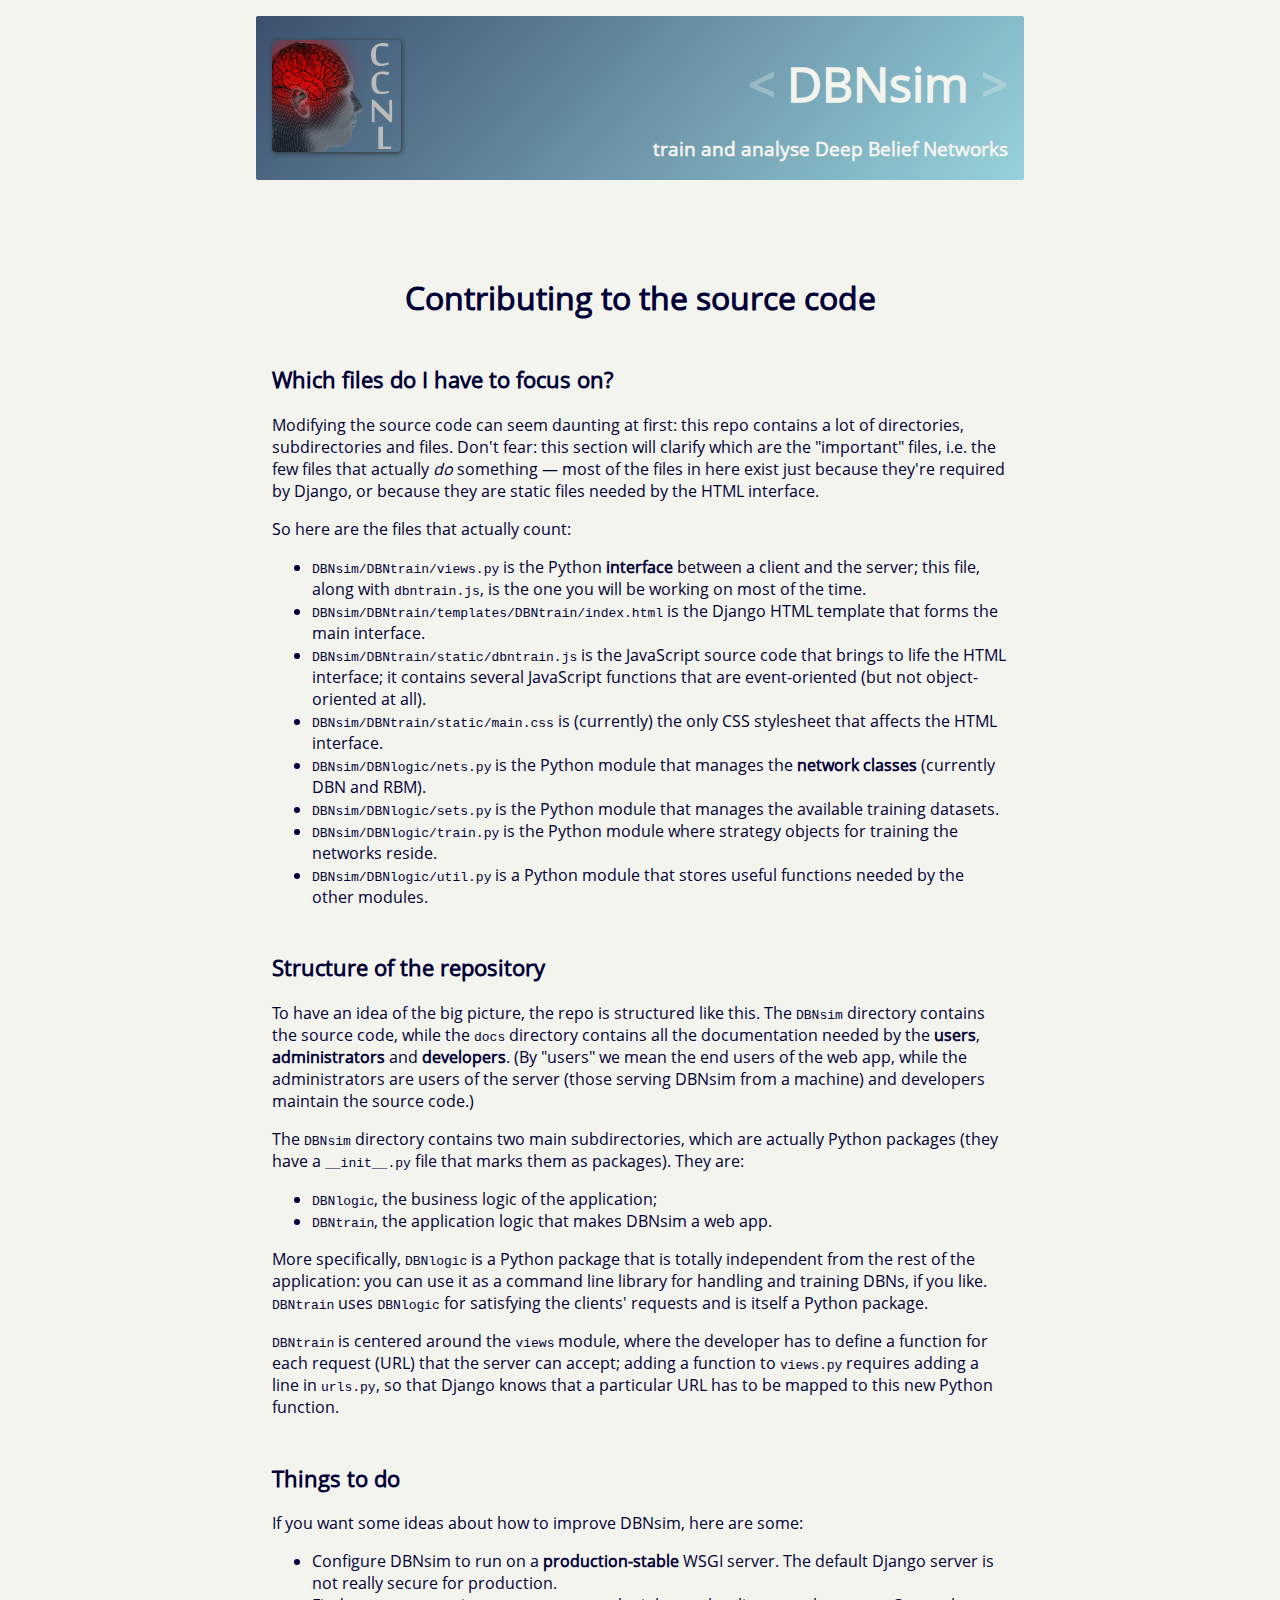
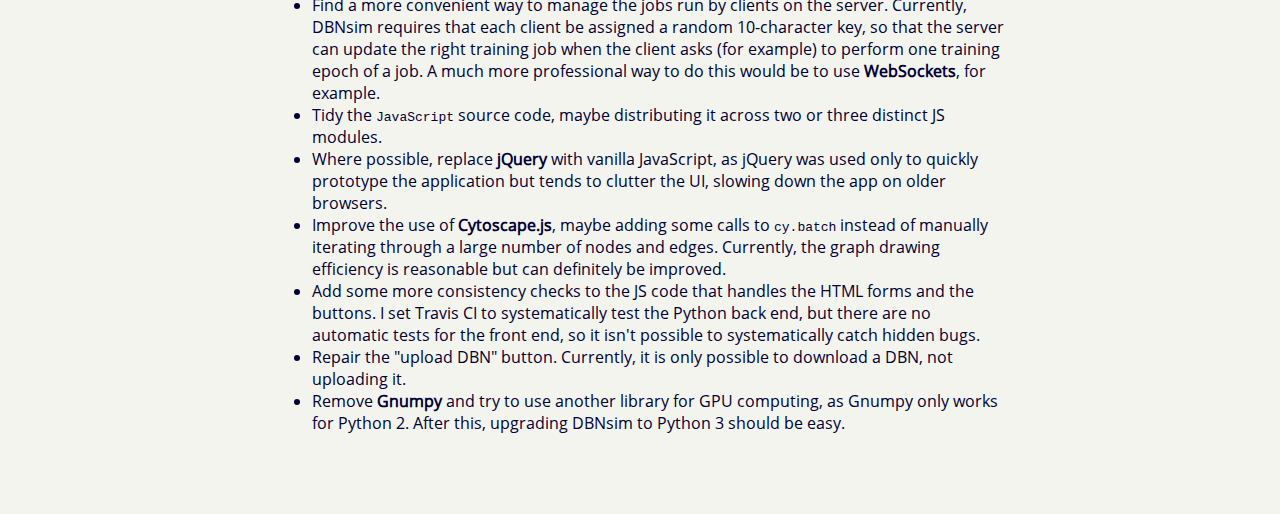
<file: docs/06_source.html>
<?xml version="1.0" encoding="UTF-8"?>
<!DOCTYPE html PUBLIC "-//W3C//DTD XHTML 1.0 Strict//EN" "http://www.w3.org/TR/xhtml1/DTD/xhtml1-strict.dtd">

<html xmlns="http://www.w3.org/1999/xhtml" xml:lang="en" lang="en">
<head>
	<title>Contributing to the source code - DBNsim</title>
	<meta http-equiv="Content-Type" content="text/html; charset=UTF-8" />
	<meta name="author" content="FIUP" />
	<meta name="keywords" content="DBNsim, user, manual, docs, contributing, source, code" />
	<meta name="viewport" content="width=device-width, initial-scale=1.0" />
	<link rel="shortcut icon" type="image/x-icon" href="img/CCNL.ico" />
	<link rel="stylesheet" type="text/css" href="main.css" />
	<link rel="prev" href="05_admin.html" />
</head>

<body>

	<div id="header">
		<a href="http://ccnl.psy.unipd.it" target="_"><img id="logo" src="img/CCNL_1.png" alt="CCNL logo" /></a>
		<h1>
			<a class="prev" title="previous" href="05_admin.html">&lt;</a>
			<a href="index.html" title="Home">DBNsim</a>
			<span class="next">&gt;</span>
		</h1>
		<h2>train and analyse Deep Belief Networks</h2>
	</div>

	<div id="content">
		<h1>Contributing to the source code</h1>

		<h2>Which files do I have to focus on?</h2>
		<p>Modifying the source code can seem daunting at first: this repo contains a lot of directories, subdirectories and files. Don't fear: this section will clarify which are the &quot;important&quot; files, i.e. the few files that actually <em>do</em> something &mdash; most of the files in here exist just because they're required by Django, or because they are static files needed by the HTML interface.</p>
		<p>So here are the files that actually count:</p>
		<ul>
			<li><code>DBNsim/DBNtrain/views.py</code> is the Python <strong>interface</strong> between a client and the server; this file, along with <code>dbntrain.js</code>, is the one you will be working on most of the time.</li>
			<li><code>DBNsim/DBNtrain/templates/DBNtrain/index.html</code> is the Django HTML template that forms the main interface.</li>
			<li><code>DBNsim/DBNtrain/static/dbntrain.js</code> is the JavaScript source code that brings to life the HTML interface; it contains several JavaScript functions that are event-oriented (but not object-oriented at all).</li>
			<li><code>DBNsim/DBNtrain/static/main.css</code> is (currently) the only CSS stylesheet that affects the HTML interface.</li>
			<li><code>DBNsim/DBNlogic/nets.py</code> is the Python module that manages the <strong>network classes</strong> (currently DBN and RBM).</li>
			<li><code>DBNsim/DBNlogic/sets.py</code> is the Python module that manages the available training datasets.</li>
			<li><code>DBNsim/DBNlogic/train.py</code> is the Python module where strategy objects for training the networks reside.</li>
			<li><code>DBNsim/DBNlogic/util.py</code> is a Python module that stores useful functions needed by the other modules.</li>
		</ul>

		<h2>Structure of the repository</h2>
		<p>To have an idea of the big picture, the repo is structured like this. The <code>DBNsim</code> directory contains the source code, while the <code>docs</code> directory contains all the documentation needed by the <strong>users</strong>, <strong>administrators</strong> and <strong>developers</strong>. (By &quot;users&quot; we mean the end users of the web app, while the administrators are users of the server (those serving DBNsim from a machine) and developers maintain the source code.)</p>
		<p>The <code>DBNsim</code> directory contains two main subdirectories, which are actually Python packages (they have a <code>__init__.py</code> file that marks them as packages). They are:
		<ul>
			<li><code>DBNlogic</code>, the business logic of the application;</li>
			<li><code>DBNtrain</code>, the application logic that makes DBNsim a web app.</li>
		</ul>
		<p>More specifically, <code>DBNlogic</code> is a Python package that is totally independent from the rest of the application: you can use it as a command line library for handling and training DBNs, if you like. <code>DBNtrain</code> uses <code>DBNlogic</code> for satisfying the clients' requests and is itself a Python package.</p>
		<p><code>DBNtrain</code> is centered around the <code>views</code> module, where the developer has to define a function for each request (URL) that the server can accept; adding a function to <code>views.py</code> requires adding a line in <code>urls.py</code>, so that Django knows that a particular URL has to be mapped to this new Python function.</p>

		<h2>Things to do</h2>
		<p>If you want some ideas about how to improve DBNsim, here are some:</p>
		<ul>
			<li>Configure DBNsim to run on a <strong>production-stable</strong> WSGI server. The default Django server is not really secure for production.</li>
			<li>Find a more convenient way to manage the jobs run by clients on the server. Currently, DBNsim requires that each client be assigned a random 10-character key, so that the server can update the right training job when the client asks (for example) to perform one training epoch of a job. A much more professional way to do this would be to use <strong>WebSockets</strong>, for example.</li>
			<li>Tidy the <code>JavaScript</code> source code, maybe distributing it across two or three distinct JS modules.</li>
			<li>Where possible, replace <strong>jQuery</strong> with vanilla JavaScript, as jQuery was used only to quickly prototype the application but tends to clutter the UI, slowing down the app on older browsers.</li>
			<li>Improve the use of <strong>Cytoscape.js</strong>, maybe adding some calls to <code>cy.batch</code> instead of manually iterating through a large number of nodes and edges. Currently, the graph drawing efficiency is reasonable but can definitely be improved.</li>
			<li>Add some more consistency checks to the JS code that handles the HTML forms and the buttons. I set Travis CI to systematically test the Python back end, but there are no automatic tests for the front end, so it isn't possible to systematically catch hidden bugs.</li>
			<li>Repair the &quot;upload DBN&quot; button. Currently, it is only possible to download a DBN, not uploading it.</li>
			<li>Remove <strong>Gnumpy</strong> and try to use another library for GPU computing, as Gnumpy only works for Python 2. After this, upgrading DBNsim to Python 3 should be easy.</li>
		</ul>
	</div>

</body>
</html>
</file>
<file: docs/main.css>
@font-face {
	font-family: 'Open Sans';
	font-style: normal;
	font-weight: 400;
	src: url('./fonts/open-sans-v13-latin-regular.eot'); /* IE9 Compat Modes */
	src: local('Open Sans'), local('OpenSans'),
		url('./fonts/open-sans-v13-latin-regular.eot?#iefix') format('embedded-opentype'), /* IE6-IE8 */
		url('./fonts/open-sans-v13-latin-regular.woff2') format('woff2'), /* Super Modern Browsers */
		url('./fonts/open-sans-v13-latin-regular.woff') format('woff'), /* Modern Browsers */
		url('./fonts/open-sans-v13-latin-regular.ttf') format('truetype'), /* Safari, Android, iOS */
		url('./fonts/open-sans-v13-latin-regular.svg#OpenSans') format('svg'); /* Legacy iOS */
}

body {
	background-color: #F4F4EF;
	color: #000036;
	margin: auto;
	font-family: 'Open Sans', sans-serif;
}

a {
	text-decoration: none;
}

a:hover {
	text-decoration: underline;
}



/*   header   */

#header {
	padding: 1em;
	background-color: #000036;
	background: -webkit-linear-gradient(-47deg, rgb(150, 210, 220), rgb(60, 80, 110));
	background: -o-linear-gradient(-47deg, rgb(150, 210, 220), rgb(60, 80, 110));
	background: -moz-linear-gradient(-47deg, rgb(150, 210, 220), rgb(60, 80, 110));
	background: linear-gradient(-47deg, rgb(150, 210, 220), rgb(60, 80, 110));
	max-width: 46em;
	text-align: center;
	margin: auto;
	border-radius: 2px;
}

#header * {
	color: #F4F4EF;
}

#header #logo {
	max-height: 4em;
	margin: 0.5em auto;
	background-color: transparent;
	box-shadow: 1px 1px 5px #333;
	border-radius: 4px;
}

@media screen and (min-width: 580px) {
	#header {
		text-align: right;
		margin-top: 1em;
	}

	#header #logo {
		float: left;
		max-height: 7em;
	}
}

#header h1 {
	font-size: 3em;
	margin: 0.4em auto;
}

#header h1 a {
	text-decoration: none;
}

#header h2 {
	font-size: 1.2em;
	margin: 0.1em auto;
}

@media screen and (max-width: 320px) {
	#header h2 {
		display: none;
	}
}

#header .next, #header .prev {
	opacity: 0.3;
}

#header a.next:hover, #header a.prev:hover {
	opacity: 0.78;
	transition: 0.2s;
}



/*   nav   */

#nav li.app {
	list-style-type: none;
	margin-left: -1em;
}

#nav li.app:before {
	content: "+ ";
	color: green;
}



/*   content   */

#content {
	margin: auto;
	max-width: 46em;
	padding: 0 2em 4em 2em;
}

#content h1 {
	margin-top: 3em;
	text-align: center;
}

#content h2 {
	font-size: 1.4em;
	margin-top: 2em;
}

@media screen and (max-width: 680px) {
	#content {
		font-size: 120%;
	}
}

@media screen and (max-width: 780px) {
	#content {
		font-size: 110%;
	}
}



/*   glossary   */

.gloss dt {
	margin-top: 1em;
	font-weight: bold;
}



/*   footnotes   */

.footnote a {
	text-decoration: none;
}

#footnotes {
	margin: 1em;
}



/*   404 page   */

.notFound {
	text-align: center;
}

.notFound p {
	margin-top: 2em;
}
</file>
